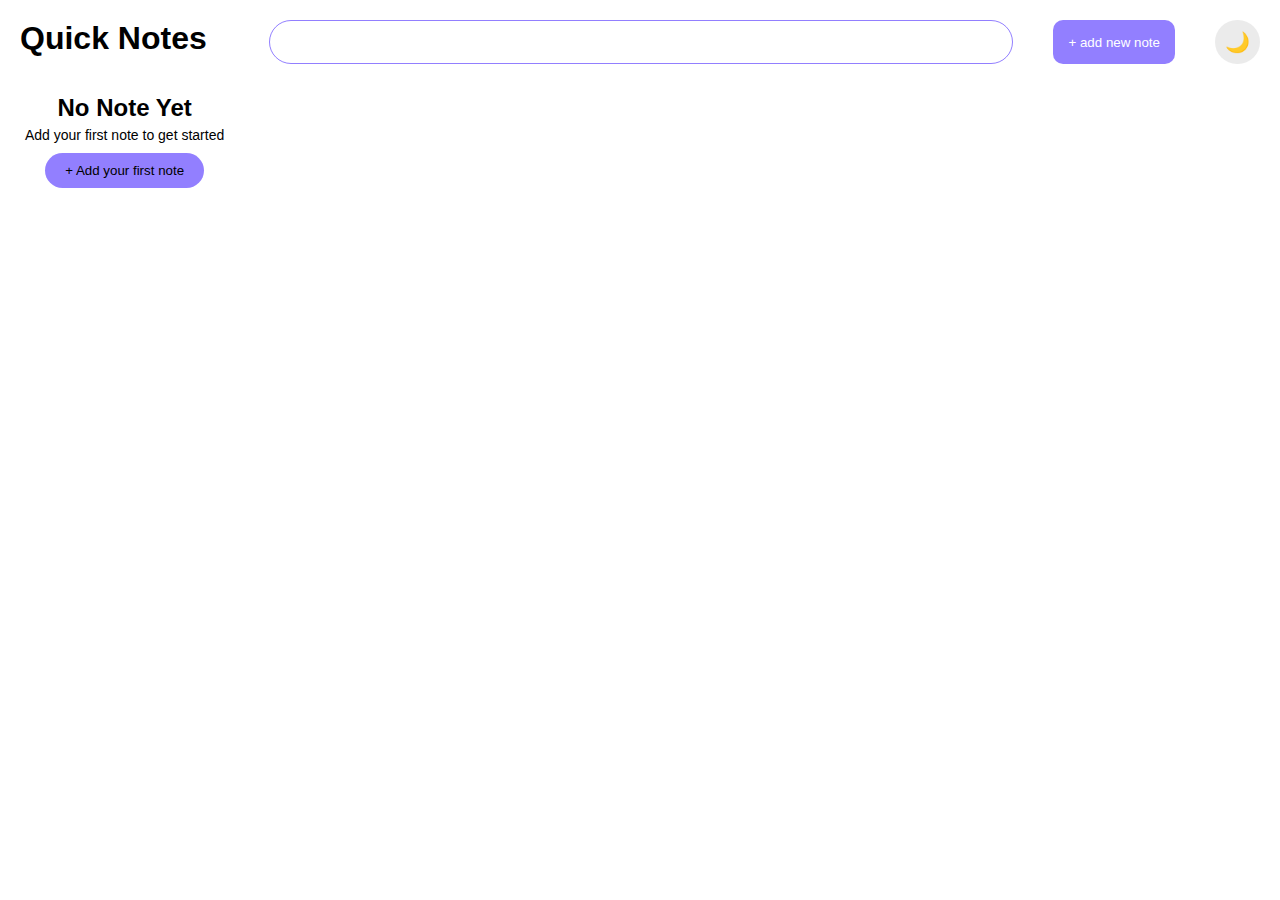
<file: index.html>
<!DOCTYPE html>
<html lang="en">
<head>
  <meta charset="UTF-8">
  <meta name="viewport" content="width=device-width, initial-scale=1.0">
  <link rel="shortcut icon" href="note.png" type="image/x-icon">
  <link rel="stylesheet" href="styles/style.css">
  <title>Quick Notes</title>
</head>
<body>
  <div class="container">
    <div class="top">
      <h1 onclick="toogleTheme()">Quick Notes</h1>
      <input type="text" id="search">
      <button onclick="openModal()">+ add new note</button>
      <button class="themeToogle" onclick="toogleTheme()">🌙</button>
    </div>
    <main id="noteContainer" class="note-grid">
    </main>
    <section id="note-search"></section>
  </div>
  <dialog class="note-dialog js-note-dialog">
    <h3 id="t">Add New Note</h3>
    <span  onclick="closeModal()">x</span>
    <span id="datt"></span>
    <form class="den">
      <label for="title">Title</label>
      <input type="text" placeholder="you title goes here..." id="title" required>
      <label for="content">Content</label>
      <textarea id="content" placeholder="your note goes here......" rows="8" required></textarea>
      <div class="btns">
        <button type="button" onclick="closeModal()">Close</button>
        <button type="submit">Save Note</button>
      </div>
    </form>
  </dialog>
  
  <script src="scripts/date.js"></script>
  <script src="scripts/script.js"></script>
</body>

</html>
</file>
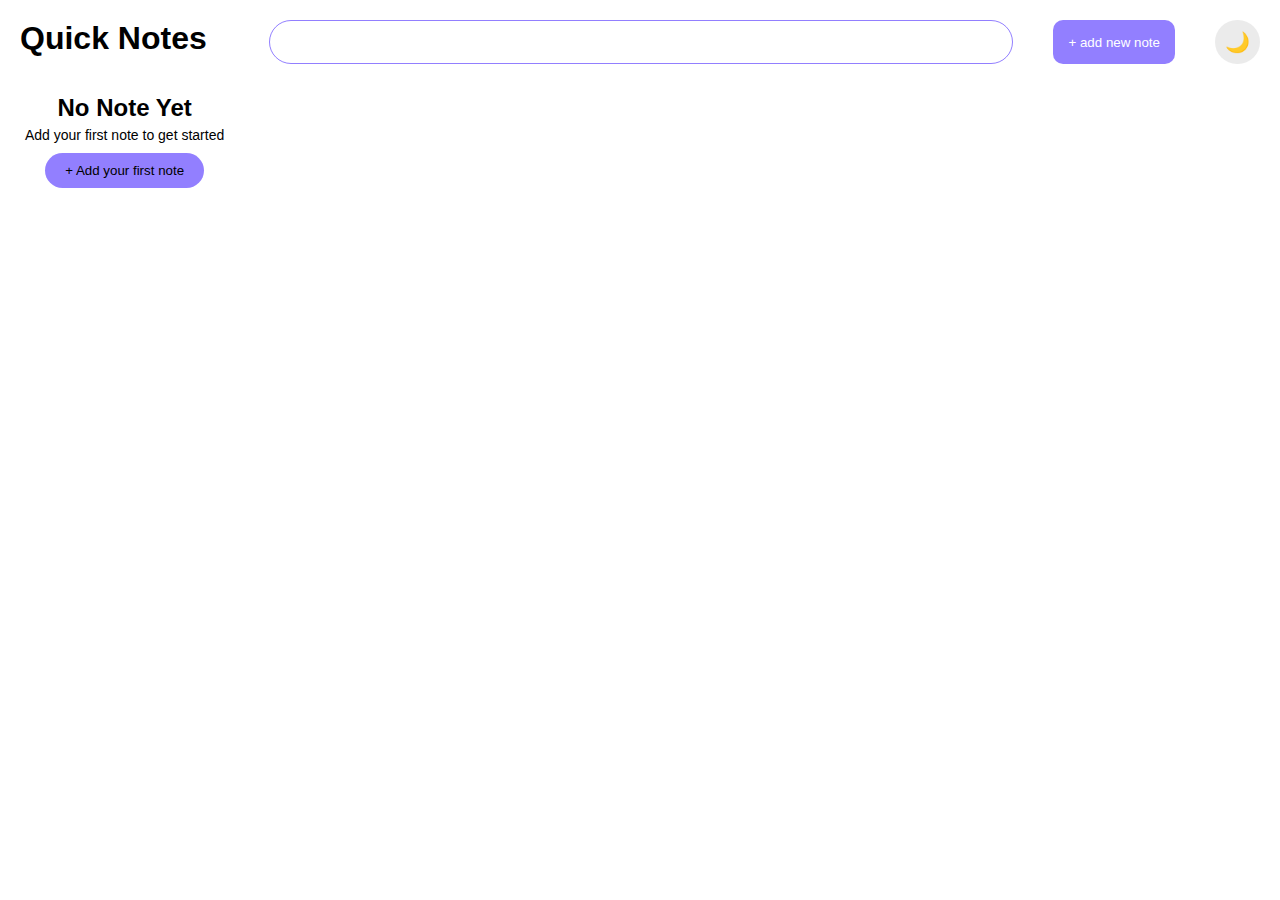
<file: note.html>
<!DOCTYPE html>
<html lang="en">
<head>
  <meta charset="UTF-8">
  <meta name="viewport" content="width=device-width, initial-scale=1.0">
  <link rel="shortcut icon" href="note.png" type="image/x-icon">
  <link rel="stylesheet" href="styles/style.css">
  <title>Quick Notes</title>
</head>
<body>
  <div class="container">
    <div class="top">
      <h1 onclick="toogleTheme()">Quick Notes</h1>
      <input type="text" id="search">
      <button onclick="openModal()">+ add new note</button>
      <button class="themeToogle" onclick="toogleTheme()">🌙</button>
    </div>
    <main id="noteContainer" class="note-grid">
    </main>
    <section id="note-search"></section>
  </div>
  <dialog class="note-dialog js-note-dialog">
    <h3 id="t">Add New Note</h3>
    <span  onclick="closeModal()">x</span>
    <span id="datt"></span>
    <form class="den">
      <label for="title">Title</label>
      <input type="text" placeholder="you title goes here..." id="title" required>
      <label for="content">Content</label>
      <textarea id="content" placeholder="your note goes here......" rows="8" required></textarea>
      <div class="btns">
        <button type="button" onclick="closeModal()">Close</button>
        <button type="submit">Save Note</button>
      </div>
    </form>
  </dialog>
  
  <script src="scripts/date.js"></script>
  <script src="scripts/script.js"></script>
</body>
</html>
</file>
<file: styles/style.css>
*{
  margin: 0;
  padding: 0;
  box-sizing: border-box;
  font-family: Arial, Helvetica, sans-serif;
}
:root {
  --body-color: #ffffff;
  --brand-color: rgba(70, 37, 255, 0.589);
  --text-color: black;
  --sturborn-color: hsl(from var(--body-color) h s calc(l - 4));
  --check-color: hsl(from var(--text-color) h s calc(l + 70));
}

.dark {
  --body-color: #111111;
  --brand-color: #c392ffb3;
  --text-color: #ffffff;
  --sturborn-color: hsl(from var(--body-color) h s calc(l + 4));
  --check-color: hsl(from var(--text-color) h s calc(l - 70));
}
body{
  background-color: var(--body-color);
  color: var(--text-color);
}
.container{
  background-color:transparent;
  max-width: 100%;
  min-height: 100dvh;
  min-height: 100vh;
}
#search{
  background: transparent;
  border: 1px solid var(--brand-color);
  width: 60%;
  caret-color: var(--brand-color);
  border-radius: 50px;
  outline: none;
  padding: 0 20px;
  font-size: 19px;
  color: var(--text-color);
}
.top{
  background: transparent;
  width: 100%;
  display: flex;
  justify-content: flex-end;
  padding: 20px;

  h1{
    margin-right: auto;
    cursor: pointer;
    user-select: none;
  }
  button{
    margin-left: 40px;
    padding: 10px 15px;
    border-radius: 10px;
    cursor: pointer;
    display: flex;
    align-items: center;
    border: none;
    background: var(--brand-color);
    color: var(--body-color);
  }
  .themeToogle{
    border-radius: 1000px;
    padding: 10px;
    font-size: 20px;
    background: hsl(from var(--body-color) h s calc(l - 40) / 0.2);
  }
}
.note-grid{
  display: grid;
  grid-template-columns:repeat(auto-fit, minmax(250px, 23%));
  margin: 10px 20px;
  grid-gap: 20px;

  .notes-holder{
    background: var(--sturborn-color);
    border-radius: 10px;
    padding:7%;
    position: relative;
    overflow-x: auto;

    .features{
      position: absolute;
      top: 0;
      right: 0;

      .edit{
        border: none;
        padding: 7px;
        border-radius: 3px;
        background: none;
        color: var(--text-color);
      }
      .edit:hover{
        background: hsl(from var(--sturborn-color) h calc(s + -40) l)
      }
      .delete:hover{
        background-color: rgb(191, 45, 8);
      }
      .delete{
        border: none;
        padding: 7px 13px;
        border-radius: 3px;
        background: none;
        margin-left: 10px;
        fill: var(--text-color);
      }
    }
    span{
      font-size: 12px;
      color: var(--brand-color);
      margin-left: 50%;
      font-family: 'Trebuchet MS', 'Lucida Sans Unicode', 'Lucida Grande', 'Lucida Sans', Arial, sans-serif;
    }
    .title{
      font-size: 20px;
      font-weight: 300;
      color: var(--text-color);
    }
    .note-body{
      font-size: 14px;
      margin-top: 3px;
      color: hsl(from var(--text-color) h s l / 0.75);
    }
  }
}
.notes-holder::-webkit-scrollbar{
  display: none;
}
.edit,.delete{
  visibility: hidden;
  cursor: pointer;
}
.notes-holder:hover{
  .delete, .edit{
    visibility: visible;
  }
}
/* .container{
  filter: blur(2px);
} */
.note-dialog{
  /* display: block; */
  position: absolute;
  top: 10%;
  margin-left: auto;
  margin-right: auto;
  width: 300px;
  border-radius: 15px;
  padding: 20px;
  background: var(--sturborn-color);
  color: var(--text-color);
  border: none;
  z-index: 10;
  box-shadow: 1px 1px 5px var(--text-color);

  h3{
    display: inline;
  }
  span{
    position: absolute;
    right: 20px;
    font-size: 25px;
    cursor: pointer;
    top: 5px;
  }
  form{
    label{
      display: block;
      margin: 10px 0px;
      font-size: 16px;
    }

    input, textarea{
      width: 100%;
      border: 1px solid var(--brand-color);
      background: transparent;
      resize: none;
      color: var(--text-color);
      caret-color: var(--brand-color);
      padding: 10px;
      border-radius: 10px;
      outline: none;
    }
    textarea{
      border-radius: 20px;
    }
    textarea::-webkit-scrollbar{
      display: none;
    }
    .btns{
      display: flex;
      justify-content: flex-end;
      gap: 20px;
      margin-top: 10px;
      button{
        padding: 8px 20px;
        border-radius: 8px;
        border: 1px solid var(--brand-color);
        cursor: pointer;
        background: none;
        color: var(--text-color);
      }
      button[type="submit"]{
        background: var(--brand-color);
        border: none;
        color: var(--body-color);
      }
    }

  }
}
.no{
  display: flex;
  flex-direction: column;
  align-items: center;
  width: max-content;
  p{
    margin: 5px 5px 10px;
    font-size: 14px;
  }
  button{
    background: var(--brand-color);
    border: none;
    padding: 10px 20px;
    border-radius: 200px;
    cursor: pointer;
  }
}
@media (max-width: 1160px){
  #search{
    width: 50%;
  }
}
@media (max-width: 930px) {
  #search {
    width: 45%;
  }
}
@media (max-width: 960px) {
  #search {
    width: 35%;
  }
}
@media (max-width: 730px) {
  #search {
    width: 20%;
  }
}
@media (max-width: 600px) {
  .note-grid {
    margin-top: 50px;
    place-content: center;
    grid-template-columns: repeat(auto-fit, minmax(350px, 23%));
  }
  .notes-holder{
    margin: 0 30px;
  }
  #search {
    width: 90%;
    position: absolute;
    top: 100px;
  }
  .top{
    h1{
      font-size: 20px;
    }
    button{
      position: absolute;
      top: 35px;
      margin: 20px;
      left: 0;
    }
    .themeToogle{
      position: unset;
      margin-top: -10px;
    }
  }

}
#datt{
  display: none;
}
</file>
